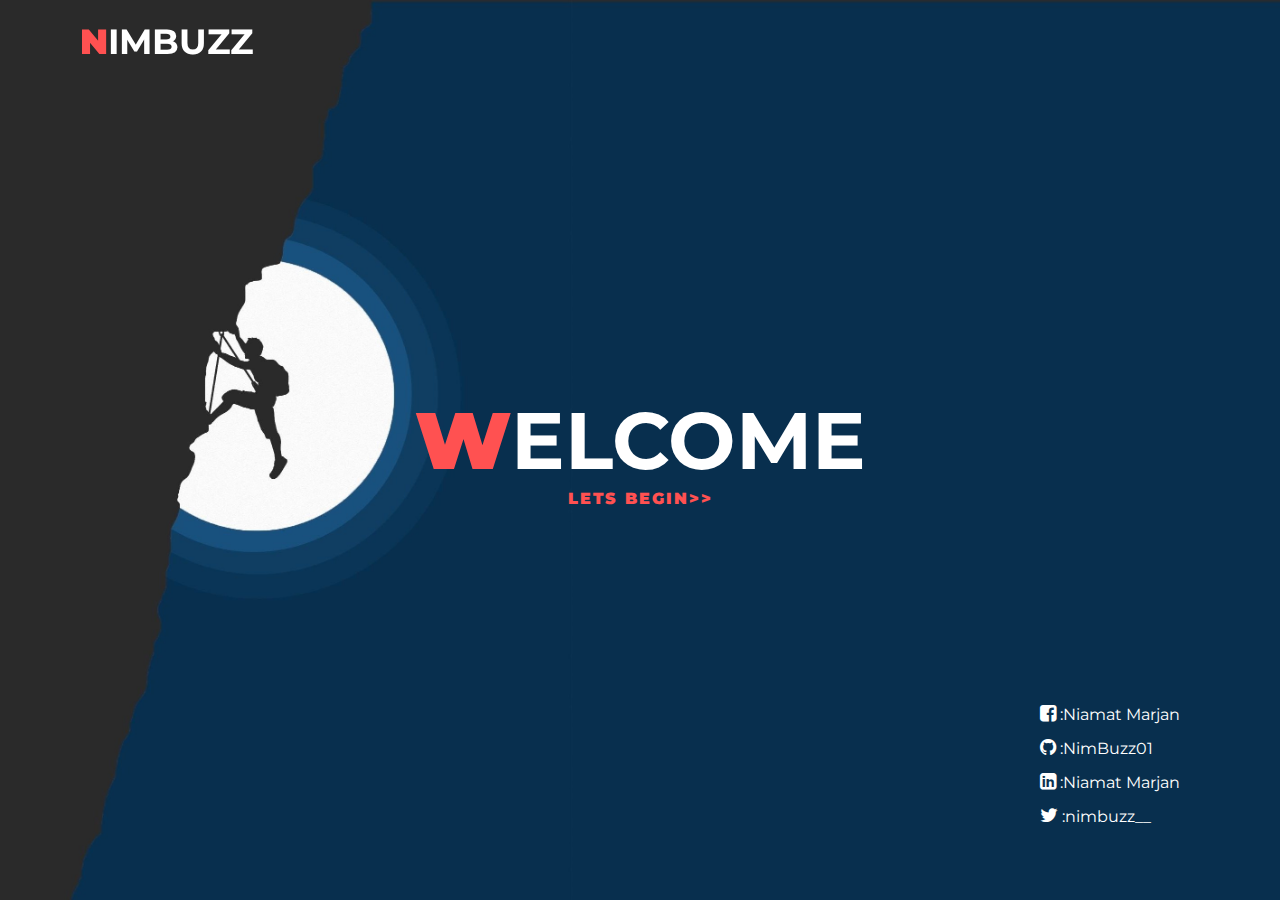
<file: index.html>
<!DOCTYPE html>
<html lang="en">
<head>
    <meta charset="UTF-8">
    <meta name="viewport" content="width=device-width, initial-scale=1.0">
    <title>WELCOME</title>
    <link rel="stylesheet" href="style.css">
    <link rel="stylesheet" href="https://cdnjs.cloudflare.com/ajax/libs/font-awesome/4.7.0/css/font-awesome.min.css"/>
</head>
<body>
<!-- Nav Bar -->
<nav class="nav">
    <div class="logo">NIMBUZZ</div>
    <div class="nav-menu">
        <a href="index.html" class="nav-links">Home</a>
        <a href="about-page.html" class="nav-links">About</a>
        <a href="blog-page.html" class="nav-links">Blog</a>
        <a href="form-page.html" class="nav-links">Sign Up</a>
    </div>
</nav>
<!-- Wrapper for the Page -->
<section class="wrapper">
    <div class="main-content">
        <h2 class="logo">WELCOME</h2>
        <a href="about-page.html" class="button">lets begin>></a>
    </div>
</section>

<!-- Social Links for the landing Page -->
<section class="side-content">
    <ul class="main-socials">
        <li><a href="https://www.facebook.com/profile.php?id=100005175947537"><i
                class="fa fa-facebook-square"></i><span>  :Niamat Marjan</span></a></li>
        <li><a href="https://github.com/NimBuzz01"><i class="fa fa-github"></i><span> :NimBuzz01</span></a></li>
        <li><a href="https://www.linkedin.com/in/niamat-marjan-b55610207/"><i class="fa fa-linkedin-square"></i><span> :Niamat Marjan</span></a>
        </li>
        <li><a href="https://twitter.com/nimbuzz__"><i class="fa fa-twitter"></i><span> :nimbuzz__</span></a></li>
    </ul>
</section>

<script>
    <!-- Sticky Nav Script -->
    window.addEventListener("scroll", function () {
        let nav = document.querySelector("nav");
        nav.classList.toggle("sticky", window.scrollY > 0);
    })
</script>

</body>
</html>
</file>
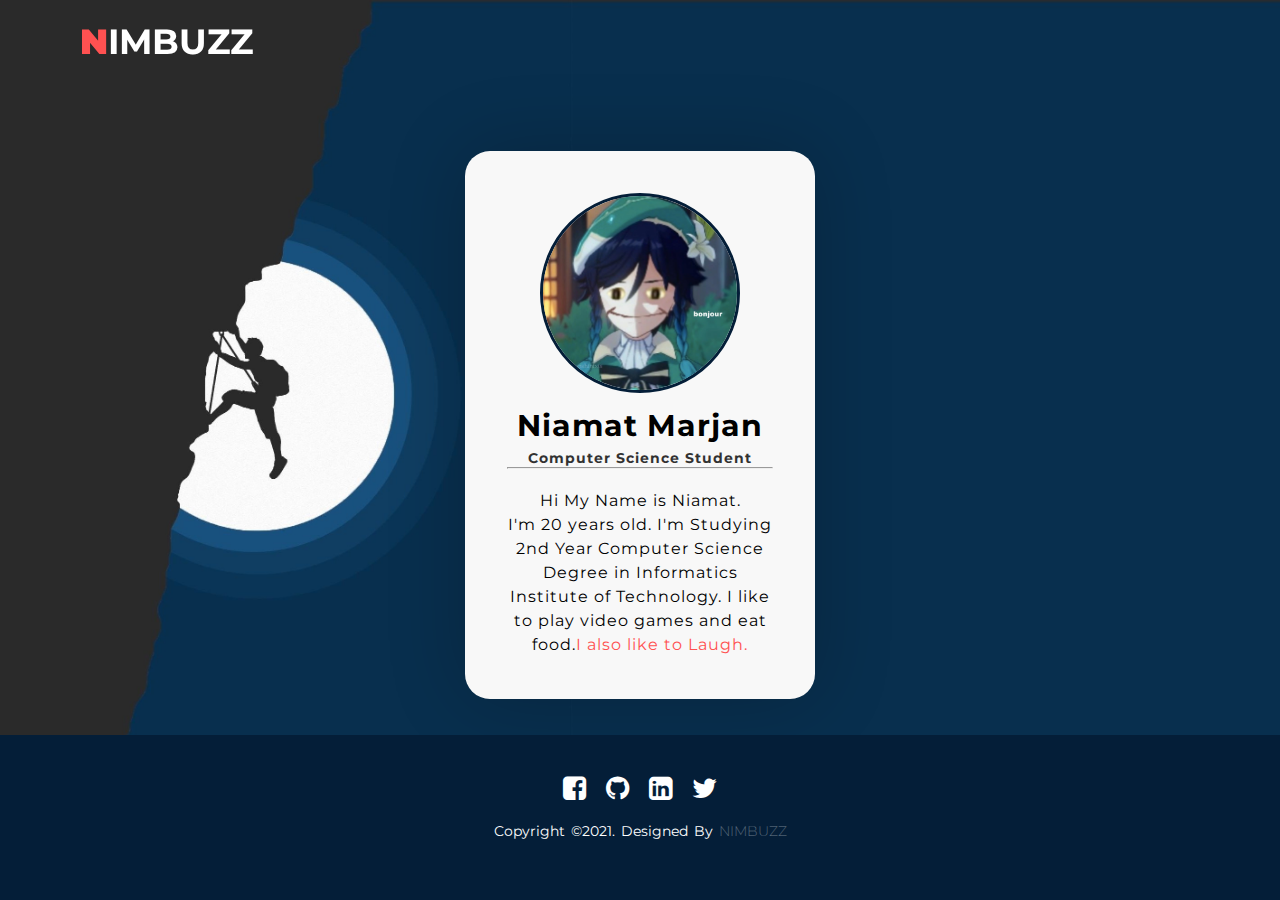
<file: about-page.html>
<!DOCTYPE html>
<html lang="en">
<head>
    <meta charset="UTF-8">
    <meta name="viewport" content="width=device-width, initial-scale=1.0">
    <title>ABOUT ME</title>
    <link rel="stylesheet" href="style.css">
    <link rel="stylesheet" href="https://cdnjs.cloudflare.com/ajax/libs/font-awesome/4.7.0/css/font-awesome.min.css"/>
</head>
<body>
<!-- Nav Bar -->
<nav class="nav">
    <div class="logo">NIMBUZZ</div>
    <div class="nav-menu">
        <a href="index.html" class="nav-links">Home</a>
        <a href="about-page.html" class="nav-links">About</a>
        <a href="blog-page.html" class="nav-links">Blog</a>
        <a href="form-page.html" class="nav-links">Sign Up</a>
    </div>
</nav>
<!-- Wrapper for the Page -->
<section class="wrapper">
    <!-- About Page -->
    <article class="about-card">
        <img src="img/img1.jpg" alt="">
        <span class="about-name">Niamat Marjan</span>
        <span class="about-title">Computer Science Student</span>
        <hr>
        <span class="about-more">Hi My Name is Niamat.<br> I'm 20 years old. I'm Studying 2nd Year Computer Science Degree in Informatics Institute of Technology. I like to play video games and eat food.</span>
    </article>

</section>
<!-- Footer for the Page -->
<footer class="footer">
    <div class="footer-content">
        <!-- Footer Social Links -->
        <ul class="socials">
            <li><a href="https://www.facebook.com/profile.php?id=100005175947537"><i class="fa fa-facebook-square"></i></a>
            </li>
            <li><a href="https://github.com/NimBuzz01"><i class="fa fa-github"></i></a></li>
            <li><a href="https://www.linkedin.com/in/niamat-marjan-b55610207/"><i class="fa fa-linkedin-square"></i></a>
            </li>
            <li><a href="https://twitter.com/nimbuzz__"><i class="fa fa-twitter"></i></a></li>
        </ul>
    </div>
    <div class="footer-bottom">
        <p>copyright &copy;2021. designed by <span>NimBuzz</span></p>
    </div>
</footer>

<script>
    <!-- Sticky Nav Script -->
    window.addEventListener("scroll", function () {
        let nav = document.querySelector("nav");
        nav.classList.toggle("sticky", window.scrollY > 0);
    })
</script>

</body>
</html>
</file>
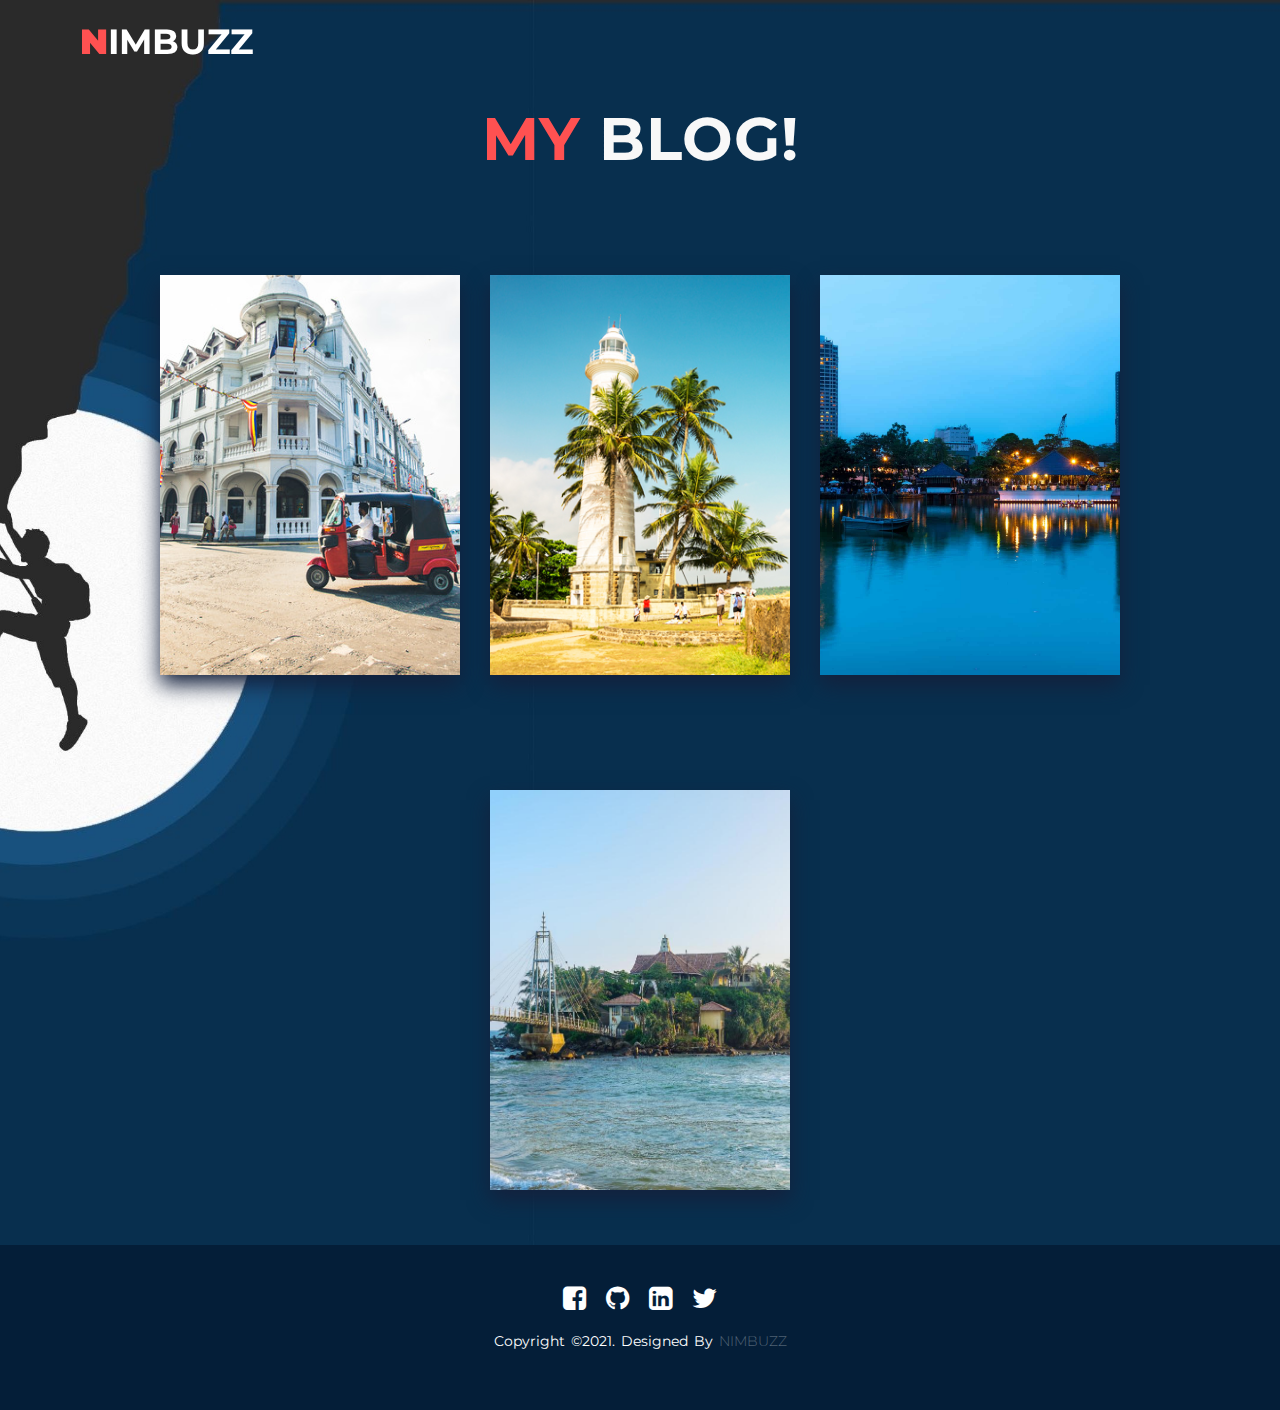
<file: blog-page.html>
<!DOCTYPE html>
<html lang="en">
<head>
    <meta charset="UTF-8">
    <meta name="viewport" content="width=device-width, initial-scale=1.0">
    <title>MY BLOG</title>
    <link rel="stylesheet" href="style.css">
    <link rel="stylesheet" href="https://cdnjs.cloudflare.com/ajax/libs/font-awesome/4.7.0/css/font-awesome.min.css"/>
</head>
<body>
<!-- Nav Bar -->
<nav class="nav">
    <div class="logo">NIMBUZZ</div>
    <div class="nav-menu">
        <a href="index.html" class="nav-links">Home</a>
        <a href="about-page.html" class="nav-links">About</a>
        <a href="blog-page.html" class="nav-links">Blog</a>
        <a href="form-page.html" class="nav-links">Sign Up</a>
    </div>
</nav>
<!-- Wrapper for the Page -->
<section class="wrapper" id="blog">
    <section class="blog-title">
        <h1><span>My</span> Blog!</h1>
    </section>
    <!-- Container For All Cards -->
    <section class="container">
        <!-- All Blog Cards -->
        <article class="blog-card">
            <img src="img/kandy.jpg" alt="">
            <div class="blog-details">
                <h2>Kandy</h2>
                <h3>
                    <!-- Time Attribute -->
                    <time datetime="2021-07-15T15:00">July 15 2021</time>
                </h3>
            </div>
        </article>

        <article class="blog-card">
            <img src="img/galle.jpg" alt="">
            <div class="blog-details">
                <h2>Galle</h2>
                <h3>
                    <time datetime="2021-10-26T13:00">October 26 2021</time>
                </h3>
            </div>
        </article>

        <article class="blog-card">
            <img src="img/kotte.jpg" alt="">
            <div class="blog-details">
                <h2>Kotte</h2>
                <h3>
                    <time datetime="2021-11-01T08:00">November 01 2021</time>
                </h3>
            </div>
        </article>

        <article class="blog-card">
            <img src="img/matara.jpg" alt="">
            <div class="blog-details">
                <h2>Matara</h2>
                <h3>
                    <time datetime="2021-01-10T22:00">January 10 2021</time>
                </h3>
            </div>
        </article>
    </section>
</section>
<!-- Footer for the Page -->
<footer class="footer">
    <div class="footer-content">
        <!-- Footer Social Links -->
        <ul class="socials">
            <li><a href="https://www.facebook.com/profile.php?id=100005175947537"><i class="fa fa-facebook-square"></i></a>
            </li>
            <li><a href="https://github.com/NimBuzz01"><i class="fa fa-github"></i></a></li>
            <li><a href="https://www.linkedin.com/in/niamat-marjan-b55610207/"><i class="fa fa-linkedin-square"></i></a>
            </li>
            <li><a href="https://twitter.com/nimbuzz__"><i class="fa fa-twitter"></i></a></li>
        </ul>
    </div>
    <div class="footer-bottom">
        <p>copyright &copy;2021. designed by <span>NimBuzz</span></p>
    </div>
</footer>
<!-- Sticky Nav Script -->
<script>
    window.addEventListener("scroll", function () {
        let nav = document.querySelector("nav");
        nav.classList.toggle("sticky", window.scrollY > 0);
    })
</script>


</body>
</html>
</file>
<file: style.css>
/* 1.Import Google Fonts */
@import url('https://fonts.googleapis.com/css2?family=Montserrat&display=swap');


* {
    margin: 0;
    padding: 0;
    box-sizing: border-box;
    font-family: 'Montserrat', sans-serif;
    scroll-behavior: smooth;

}

body {
    background-color: #E4E2D5;
    position: relative;
}

/* Nav Bar CSS */
.nav {
    display: flex;
    justify-content: space-between;
    align-items: center;
    position: fixed;
    top: 0;
    left: 0;
    width: 100%;
    padding: 20px 80px;
    z-index: 10000;
    transition: 0.5s;
    cursor: pointer;
    pointer-events: none;
}

.nav .logo {
    color: #fff;
    font-weight: 700;
    font-size: 2.2em;
    text-decoration: none;
    pointer-events: auto;
}

.nav-links {
    font-size: 1.2rem;
    font-weight: 600;
    color: #fff;
    text-transform: uppercase;
    letter-spacing: 0.1rem;
    text-decoration: none;
    position: relative;
    top: 5rem;
    opacity: 0;
    padding: 0.5rem;
    border-radius: 0.5rem;
}

.nav-menu {
    display: flex;
}

.nav:after,
.nav-menu a:after {
    content: "";
    height: 2px;
    left: 50%;
    bottom: 0;
    position: absolute;
    background: #fff;
    transition: width 0.3s ease 0s, left 0.3s ease 0s;
    width: 0;
}

/* 7.User Action PseudoClass */
.nav:hover {
    pointer-events: auto;
}

.nav:hover .nav-links {
    top: 0;
    opacity: 1;
}

.nav:hover:after,
.nav-menu a:hover:after {
    width: 100%;
    left: 0;
}

/* 9. Structural Selectors */
.nav-links:nth-child(1) {
    transition: top 0.5s 0.1s, opacity 0.5s 0.1s;
}

.nav-links:nth-child(2) {
    transition: top 0.5s 0.2s, opacity 0.5s 0.2s;
}

.nav-links:nth-child(3) {
    transition: top 0.5s 0.3s, opacity 0.5s 0.3s;
}

.nav-links:nth-child(4) {
    transition: top 0.5s 0.4s, opacity 0.5s 0.4s;
}

.nav.sticky {
    background-color: #fff;
    box-shadow: 0 5px 20px rgba(0, 0, 0, 0.5);
}

.nav.sticky .logo,
.nav.sticky .nav-menu a {
    display: block;
    color: #000;
}

/* Wrapper CSS */
.wrapper {
    display: flex;
    justify-content: center;
    align-items: center;
    position: relative;
    width: 100%;
    min-height: 100vh;
    background: url("img/bg.jpg") no-repeat center;
    background-size: cover;
}

.wrapper .main-content {
    max-width: 900px;
    text-align: center;
}

/* 8.Child Selector CSS */
.wrapper .main-content h2 {
    font-size: 5em;
    text-transform: uppercase;
    color: #fff;
}

.wrapper .main-content p {
    font-size: 1em;
    color: #fff;
}

.nav .logo::first-letter,
.wrapper .main-content h2::first-letter {
    color: #FF5151;
    font-weight: 1000;
}

/* Main Page Socials CSS */
.main-socials {
    position: absolute;
    bottom: 7%;
    right: 7%;
    list-style: none;
    display: flex;
    flex-direction: column;
}

.main-socials li {
    margin: 0 10px 10px;
}

.main-socials a {
    text-decoration: none;
    color: #fff;
}

.main-socials a {
    font-size: 1.2rem;
}

.main-socials a:hover {
    font-size: 1.2rem;
    transition: color .6s ease;
}

.main-socials a:hover {
    color: #0ff;
}

.main-socials span {
    font-size: 1rem;
}
/* 10. Dummy Negation Pseudo Class */
.main-socials:not(ul) {
  background: #ff0000;
}

/* Main Page Button CSS */

.button {
    font-size: 1em;
    color: #FF5151;
    font-weight: 1000;
    border-radius: 7px;
    display: inline-block;
    text-transform: uppercase;
    text-decoration: none;
    letter-spacing: 2px;
    transition: 0.5s;
}

.button:hover {
    letter-spacing: 4px;
    background: #FF5151;
    padding: 10px 10px 10px 15px;
    color: #fff;
}

/* About Page CSS */

.about-card {
    margin: 150px auto 200px;
    width: 350px;
    padding: 40px 40px;
    text-align: center;
    /* 15.Rounded Corners */
    border-radius: 25px;
    background: #F8F8F8;
    backdrop-filter: blur(100%);
    /* 2,14.Border White Color with Opacity 0.1 */
    border: 2px solid rgba(255, 255, 255, 0.1);
    /* 3.Box Shadow */
    box-shadow: 0 0 80px rgba(0, 0, 0, 0.2);
    overflow: hidden;
}

.about-card img {
    max-width: 200px;
    border-radius: 100%;
    border: 3px solid #041E38;
}

.about-card .about-name {
    display: block;
    font-size: 30px;
    font-weight: 700;
    letter-spacing: 1px;
    margin: 10px 0 0;
}

.about-card .about-title {
    font-size: 14px;
    font-weight: 700;
    color: #000;
    opacity: 0.8;
    letter-spacing: 1px;
    margin: 5px 0 0;
    display: block;
}

.about-card .about-more {
    display: block;
    margin: 20px 0 0;
    text-align: center;
    letter-spacing: 1px;
    font-weight: 400;
    font-size: 16px;
    line-height: 24px;
    /* 4.Text Effects */
    text-wrap: normal;
}

.about-card .about-more span:nth-of-type(1) {
    color: #FF5151;
}

/* Selection Pseudo Element */
.about-card .about-more::selection {
    color: #FF5151;
}

/* 6.Pseudo Generated Content */
.about-card .about-more::after {
    content: "I also like to Laugh.";
    color: #FF5151;
}

/* Blog Card CSS */
#blog {
    display: flex;
    flex-direction: column;
    padding-top: 8%;
}

#blog .container {
    width: 100%;
    margin-bottom: 16%;
    display: flex;
    justify-content: center;
    align-items: center;
    flex-wrap: wrap;
}

#blog .blog-title {
    text-transform: uppercase;
    letter-spacing: 1px;
    font-size: 30px;
    color: #F8F8F8;
    position: relative;
    text-align: center;
}

#blog .blog-title span {
    color: #FF5151;
}

#blog .blog-card {
    width: 300px;
    height: 400px;
    position: relative;
    cursor: pointer;
    overflow: hidden;
    margin: 100px 15px 15px;
    box-shadow: 0 10px 20px #14213D;
}

#blog .blog-card img {
    width: 100%;
    height: 100%;
    object-fit: cover;
    transition: 0.3s;
}

#blog .blog-details {
    width: 100%;
    position: absolute;
    bottom: 0;
    left: 0;
    display: flex;
    justify-content: space-between;
    align-items: center;
    background-color: white;
    padding: 15px 10px;
    transform: translateY(100%);
    transition: 0.3s;
}

#blog .blog-details h2, h3 {
    text-transform: uppercase;
    letter-spacing: 1px;
    font-size: 20px;
}

#blog .blog-details h3 {
    font-size: 15px;
    text-align: end;
}

/* Blog Card CSS Hover Effects */

#blog .blog-card:hover img {
    /* 17.Transforms */
    transform: scale(1.2);
}

#blog .blog-card:hover .blog-details {
    transform: none;
}

/* Footer CSS */

.footer {
    position: absolute;
    bottom: 0;
    left: 0;
    right: 0;
    padding-bottom: 40px;
    background-color: #041E38;
    width: 100%;
    padding-top: 40px;
    color: #fff;
}

.footer-content {
    display: flex;
    align-items: center;
    justify-content: center;
    flex-direction: column;
    text-align: center;
}

.footer-bottom {
    width: 100%;
    padding: 20px 0;
    text-align: center;
}

.footer-bottom p {
    font-size: 14px;
    word-spacing: 2px;
    text-transform: capitalize;
}

.footer-bottom span {
    text-transform: uppercase;
    opacity: 0.4;
    font-weight: 200;
}

/* Footer Socials CSS */
.socials {
    list-style: none;
    display: flex;
    align-items: center;
    justify-content: center;
}

.socials li {
    margin: 0 10px
}

.socials a {
    text-decoration: none;
    color: #fff;
}

.socials a i {
    font-size: 1.7rem;
}

.socials a:hover i {
    font-size: 1.7rem;
    transition: color .4s ease;
}

.socials a:hover i {
    color: #0ff;
}

/* Form Box CSS */
.form-box {
    background-color: #fff;
    border-radius: 20px;
    box-shadow: 0 4px 5px rgba(0, 0, 0, 0.1);
    padding: 30px;
    text-align: center;
}

.form-box h2 {
    margin: 10px 0 0;
}

.form-box p {
    color: #312940;
    margin: 10px;
}

.form-content {
    position: relative;
    margin: 30px 0 20px;
}

.form-content input + span {
    position: relative;
}

.form-content input + span::before {
    position: absolute;
    right: -150px;
    top: 5px;
}
/* 12. Validity Pseudo Class */
.form-content input:invalid {
    border: 2px solid red;
}

.form-content input:invalid + span::before {
    content: '✖ invalid';
    color: red;
}

.form-content input:valid + span::before {
    content: '✓ valid';
    color: green;
}

/* 5.Attribute Selector. Selects input type text */
.input[type="email"] {
    border: 0;
    border-radius: 50px;
    box-shadow: 0 4px 5px rgba(0, 0, 0, 0.2);
    display: block;
    font-size: 14px;
    height: 42px;
    padding: 12px 25px;
    width: 100%;
}

.input[type="text"] {
    border: 0;
    border-radius: 50px;
    box-shadow: 0 4px 5px rgba(0, 0, 0, 0.2);
    display: block;
    font-size: 14px;
    height: 42px;
    padding: 12px 25px;
    width: 100%;
}

/* Form Button CSS */
/* 5.Attribute Selector. Selects value Subscribe */
.sub-button[value="Subscribe"] {
    background-color: #312940;
    border: 0;
    border-radius: 50px;
    color: #fff;
    font-size: 14px;
    height: 42px;
    padding: 12px 25px;
    position: absolute;
    top: 0;
    right: 0;
}

.sub-button[value="Subscribe"]:hover {
    cursor: pointer;
    background-color: #041E38;
}

.input:focus, .sub-button:focus {
    outline: 0;
}
/* 17.Gradient CSS */
.form-box {
    background: linear-gradient(-45deg, #152C43, #F8F8F8, #819DB1);
    background-size: 400% 400%;
    animation: gradient 10s ease infinite;
}

/* 18.Keyframes for gradient */
@keyframes gradient {
    0% {
        background-position: 0 50%;
    }
    50% {
        background-position: 100% 50%;
    }
    100% {
        background-position: 0 50%;
    }
}

/* Media Query CSS */
@media (max-width: 780px) {
    .nav {
        padding: 10px 20px;
        flex-direction: column;
    }

    .nav .logo {
        font-size: 1.6rem;
    }

    .nav .nav-links {
        font-size: 0.85em;
        margin-right: 0;
    }

    .wrapper .main-content h2 {
        font-size: 3em;
    }

    .side-content span {
        display: none;
    }

    .wrapper .content h2 {
        font-size: 3em;
        color: #fff;
    }

    .button {
        font-size: 0.7em;
        padding: 5px 5px 5px 10px;
    }

    .about-more {
        margin-top: 25%;
        margin-bottom: 40%;
    }

    .about-more .button {
        padding: 0;
    }

    .footer .socials a i {
        font-size: 1.2rem;
    }

    .footer-bottom p {
        font-size: 10px;
    }

    .form-box {
        padding: 25px;
        width: 85%;
        max-width: 500px;
    }

    /* About Page CSS */
    .about-card {
        margin: 120px auto 200px;
        width: 85%;
        max-width: 350px;
        padding: 40px 20px;
    }

    .about-card img {
        width: 50%;
        min-width: 150px;
    }

    .about-card .about-name {
        font-size: 22px;
        font-weight: 700;
        letter-spacing: 1px;
        margin: 10px 0 0;
    }

    .about-card .about-title {
        font-size: 14px;
        font-weight: 700;
        letter-spacing: 1px;
        margin: 5px 0 0;
    }

    .about-card .about-more {
        margin: 20px 0 0;
        letter-spacing: 1px;
        font-weight: 400;
        font-size: 12px;
        line-height: 24px;
    }

    #blog {
        padding-top: 15%;
    }

    #blog .container {
        margin-bottom: 20%;
    }
}

/* Media Query CSS */
@media (max-width: 470px) {
    .form-box h2 {
        font-size: 1.2rem;
    }

    .form-box p {
        font-size: 0.8rem;
    }

    .input {
        font-size: 12px;
    }

    .sub-button {
        font-size: 12px;
    }

    .form-box {
        background-color: #fff;
        border-radius: 20px;
        box-shadow: 0 4px 5px rgba(0, 0, 0, 0.1);
        padding: 30px;
    }

    .form-box h2 {
        margin: 0;
    }

    .form-content {
        margin: 25px 0 15px;
    }

    #blog {
        padding-top: 25%;
    }

    #blog .container {
        margin-bottom: 50%;
    }
}
</file>
